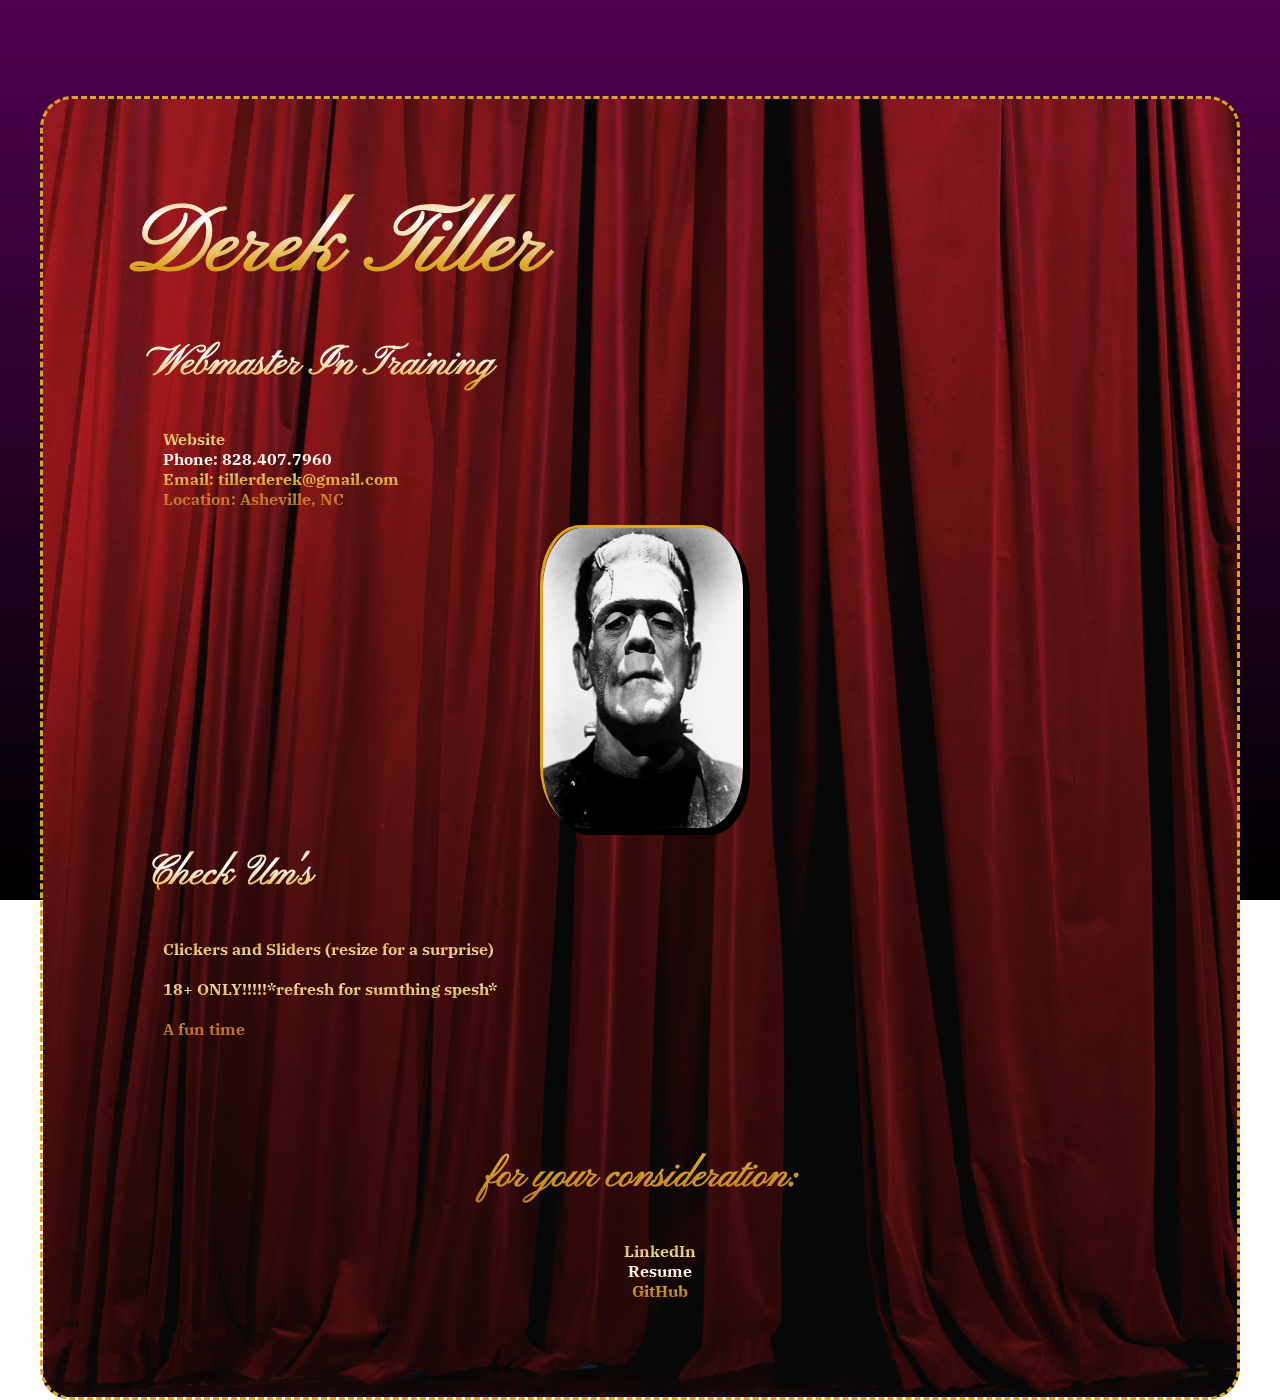
<file: index.html>
<!DOCTYPE html>
<html lang="en">

  <head>
    <meta charset="utf-8">
    <link a href="css/main.css" rel="stylesheet">
    <title>Derek Tiller ~ Webmaster In Training</title>
  </head>

  <body>
    <div id="wrapper">
      <h1>Derek Tiller</h1>
      <h2>Webmaster In Training</h2>
      <ul>
        <li><a href="https://www.derektiller.me">Website</a></li>
        <li>Phone: 828.407.7960</li>
        <li>Email: <a href="mailto:tillerderek@gmail.com">tillerderek@gmail.com</a></li>
        <li>Location: Asheville, NC</li>
      </ul>

      <div class="flip-card">
        <div class="flip-card-inner">
          <div class="flip-card-front">
            <img src="images/frank.jpg" alt="Frankenstein's monster." style="width:200px;height:300px;">
          </div>
          <div class="flip-card-back">
            <p>Software and web development student hellbent on breaking things and plugging them back into other things to see what happens.</p>
          </div>
        </div>
      </div>

      <h2>Check Um's</h2>
      <ul>
        <li><a href="projects/responsiveProject/responsive.html">Clickers and Sliders (resize for a surprise)</a></li><br>
        <li><a href="projects/alienApi/index.html">18+ ONLY!!!!!*refresh for sumthing spesh*</a></li><br>
        <li><a href="projects/homeApi/index.html">A fun time</a></li>
      </ul>
      
      <footer>
        <h2>for your consideration:</h2>
        <ul>
          <li><a href="https://www.linkedin.com/in/derek-tiller-730a691a2">LinkedIn</a></li>
          <li><a href="assets/Derek Tiller Resume.docx">Resume</a></li>
          <li><a href="https://github.com/tillerderek">GitHub</a></li>
        </ul>
      </footer>
    </div>
  </body>

</html>
</file>
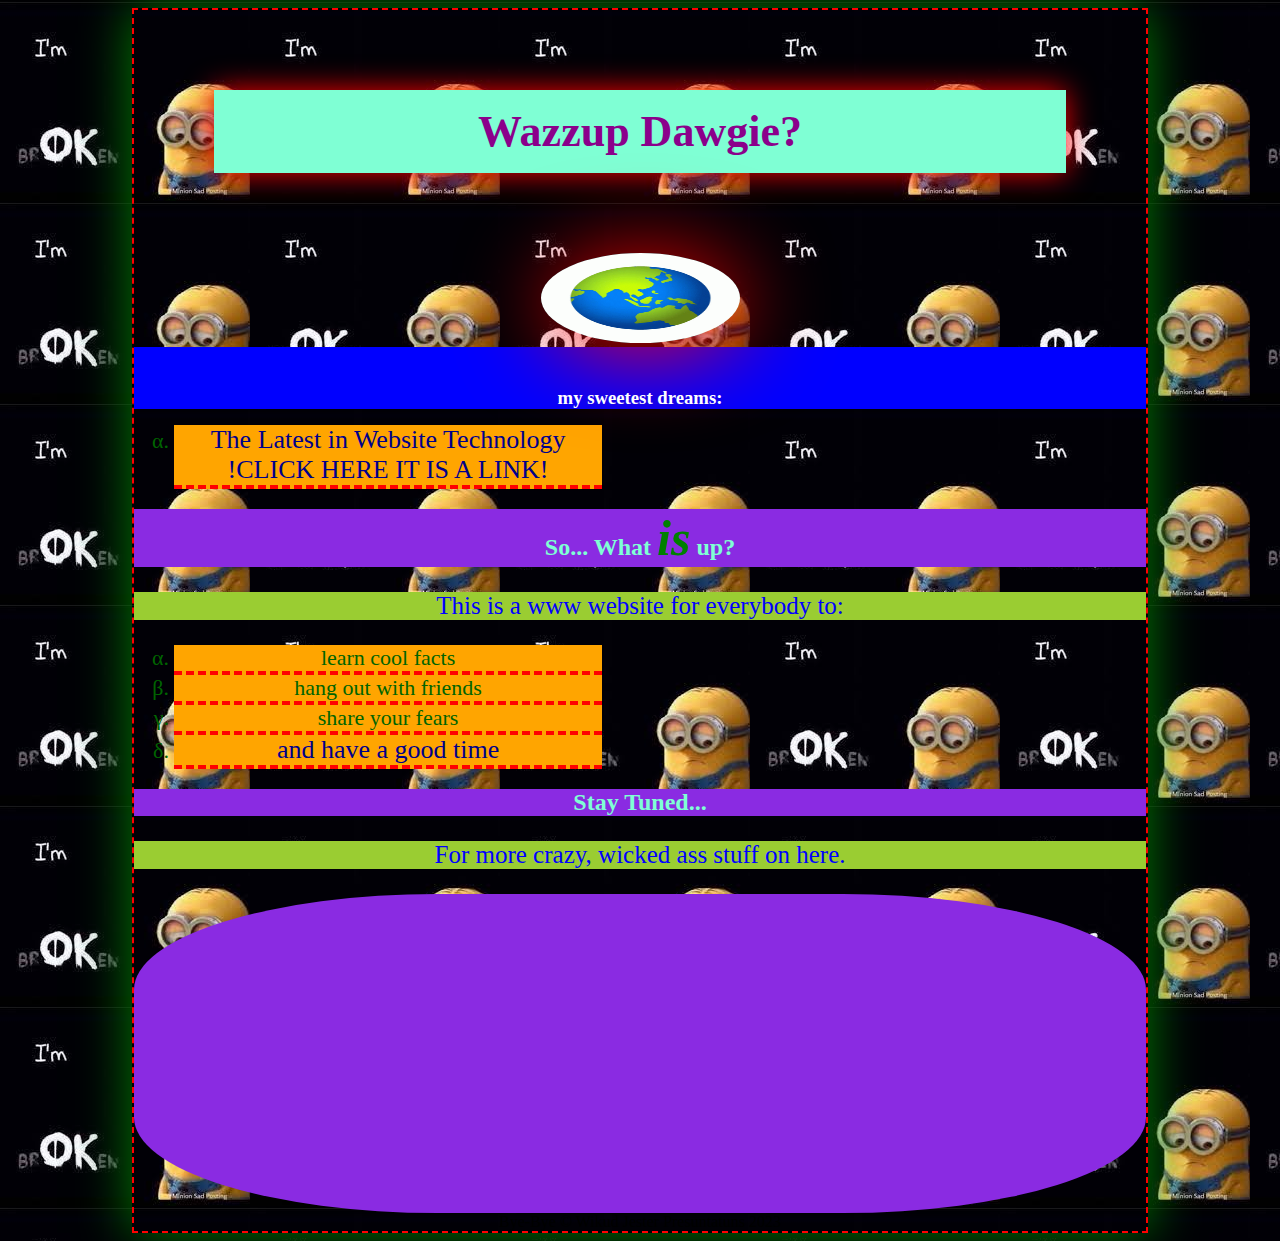
<file: goofProject/index.html>
<!DOCTYPE html>
<html lang="en">
<head>
  <meta charset="utf-8">
  <meta name="viewport" content="width=device-width, initial-scale=1.0">
  <link a href="css/main.css" rel="stylesheet">
  <title>Da Wildest Place On Da Web</title>
</head>
<body>
  <div id="wrapper">
    <h1>Wazzup Dawgie?</h1>
    <img src="images/earth.gif" width="199" height="90">
    <h3>my sweetest dreams:</h3>
    <nav>
      <ul>
        <li><a href="final project/index.html">The Latest in Website Technology !CLICK HERE IT IS A LINK!</a></li>
      </ul>
    </nav>
    <main>
      <h2>So... What <em>is</em> up?</h2>
      <p>This is a www website for everybody to:</p>
      <ul>
        <li>learn cool facts</li>
        <li>hang out with friends</li>
        <li>share your fears</li>
        <li><a href="https://youtu.be/s4WCVBYZNTI?t=1654">and have a good time</a></li>
      </ul>
      <h2>Stay Tuned...</h2>
      <p>For more <span id="crazy">crazy</span>, wicked ass stuff on here.</p>
      <div id="video">
        <iframe width="360" height="315" src="https://www.youtube.com/embed/cmE4IWPaULE?&autoplay=1;start=21" title="YouTube video player" frameborder="0" allow="accelerometer; autoplay; clipboard-write; encrypted-media; gyroscope; picture-in-picture" allowfullscreen></iframe>
      </div>
    </main>
    <footer>Bye-Bye &copy; Wikud Jester Presuntatuns 2023</footer>
  </div>


  
</body>
</html>
</file>
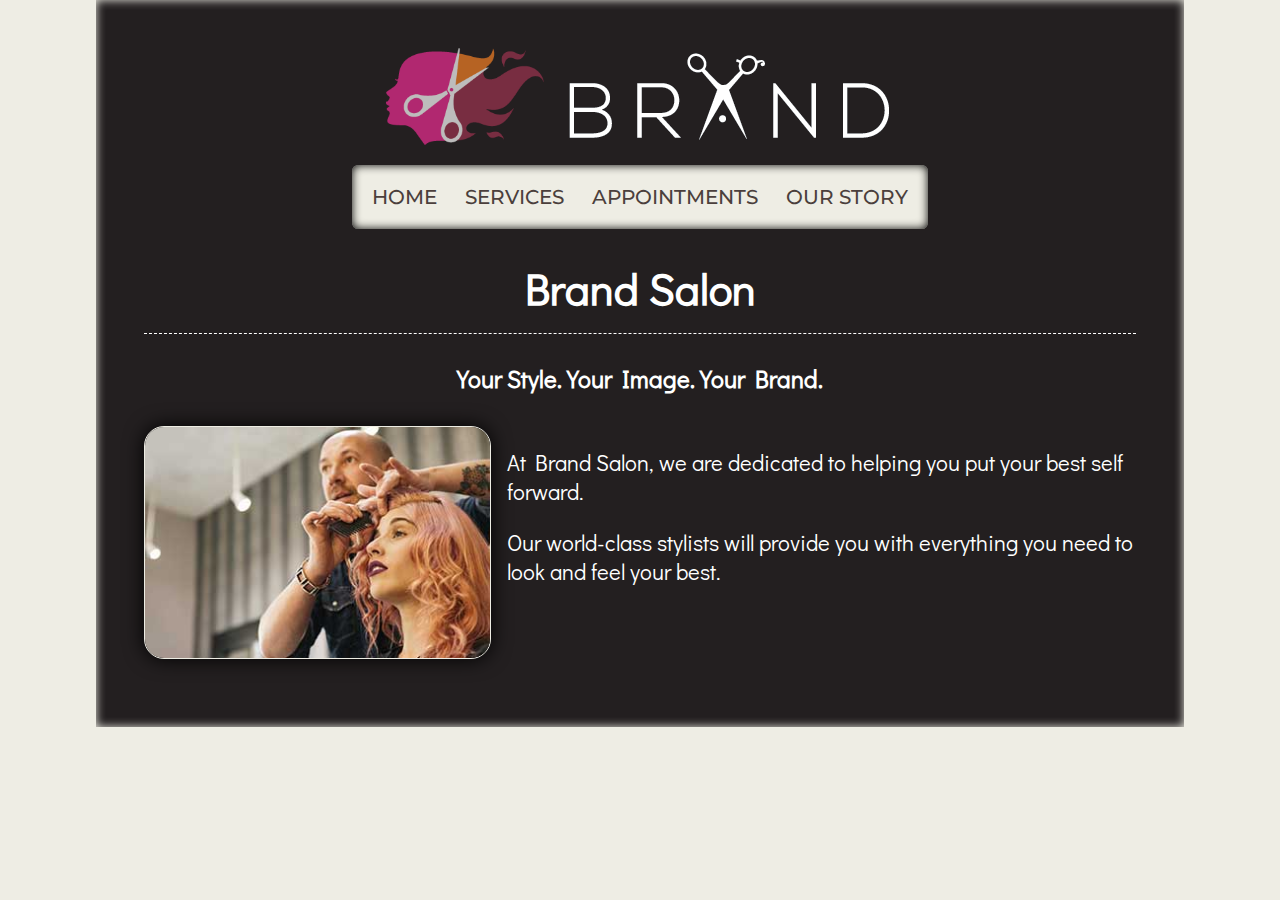
<file: projects/finalProject/index.html>
<!DOCTYPE html>
<html lang="en">

  <head>
    <meta charset="utf-8">
    <title>Brand Salon</title>
    <link href="css/styles.css" rel="stylesheet">
    <link href="favicon.ico" rel="icon">
    <meta name="viewport" content="width=device-width, initial-scale=1.0">
  </head>

  <body>
    <div id="wrapper">
      <a href="#main-content" id="skip-link">Skip to main content</a>
      <header role="banner">
        <div id="branding-wrapper">
          <img src="images/head-1.png" alt="Pink, purple and yellow logo of womans head with scissors overlayed." width="234" height="143">
          <img src="images/logo.gif" alt="Brand Salon Logo, letter A is stylized as a pair of scissors." width="330" height="97">
        </div>
        <div class="nav-wrapper">
          <nav role="navigation">
            <label for="nav-box" id="nav-trigger">Menu</label>
            <input id="nav-box" type="checkbox">
            <ul>
              <li><a href="index.html">Home</a></li>
              <li><a href="services.html">Services</a></li>
              <li><a href="appointments.html">Appointments</a></li>
              <li><a href="our-story.html">Our Story</a></li>
            </ul>
          </nav>
        </div>
      </header>
      <main id="main-content" tabindex="-1" role="main">
        <h1>Brand Salon</h1>
        <h2>Your Style. Your Image. Your Brand.</h2>
        <div id="content">
          <div class="row">
            <div class="col"><img src="images/stylist-male.jpg" alt="Male hair stylist, working on a young woman's coral colored, shoulder-length haircut." width="350" height="234"></div>
            <div class="col">
              <p>At Brand Salon, we are dedicated to helping you put your best self forward.</p>
              <p>Our world-class stylists will provide you with everything you need to look and feel your best.</p>
            </div>
          </div>
        </div>
      </main>
    </div>
  </body>

</html>
</file>
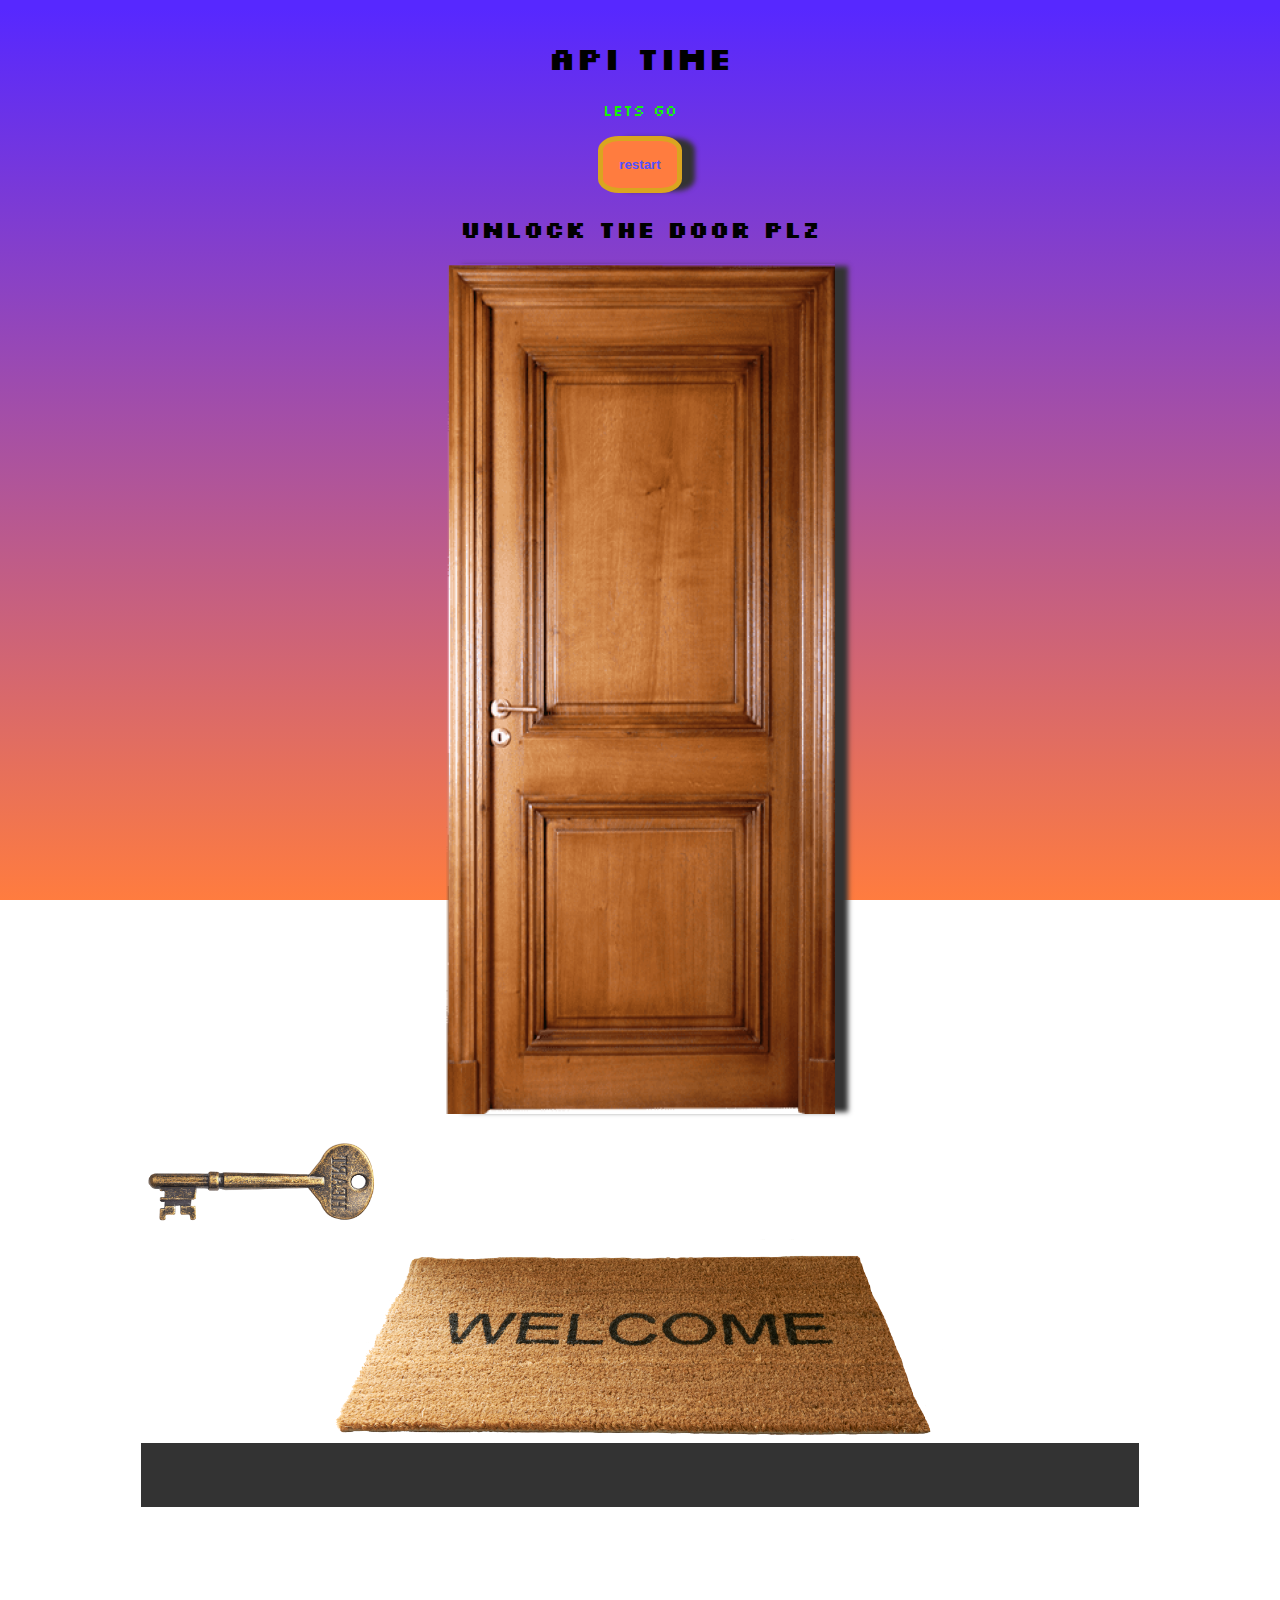
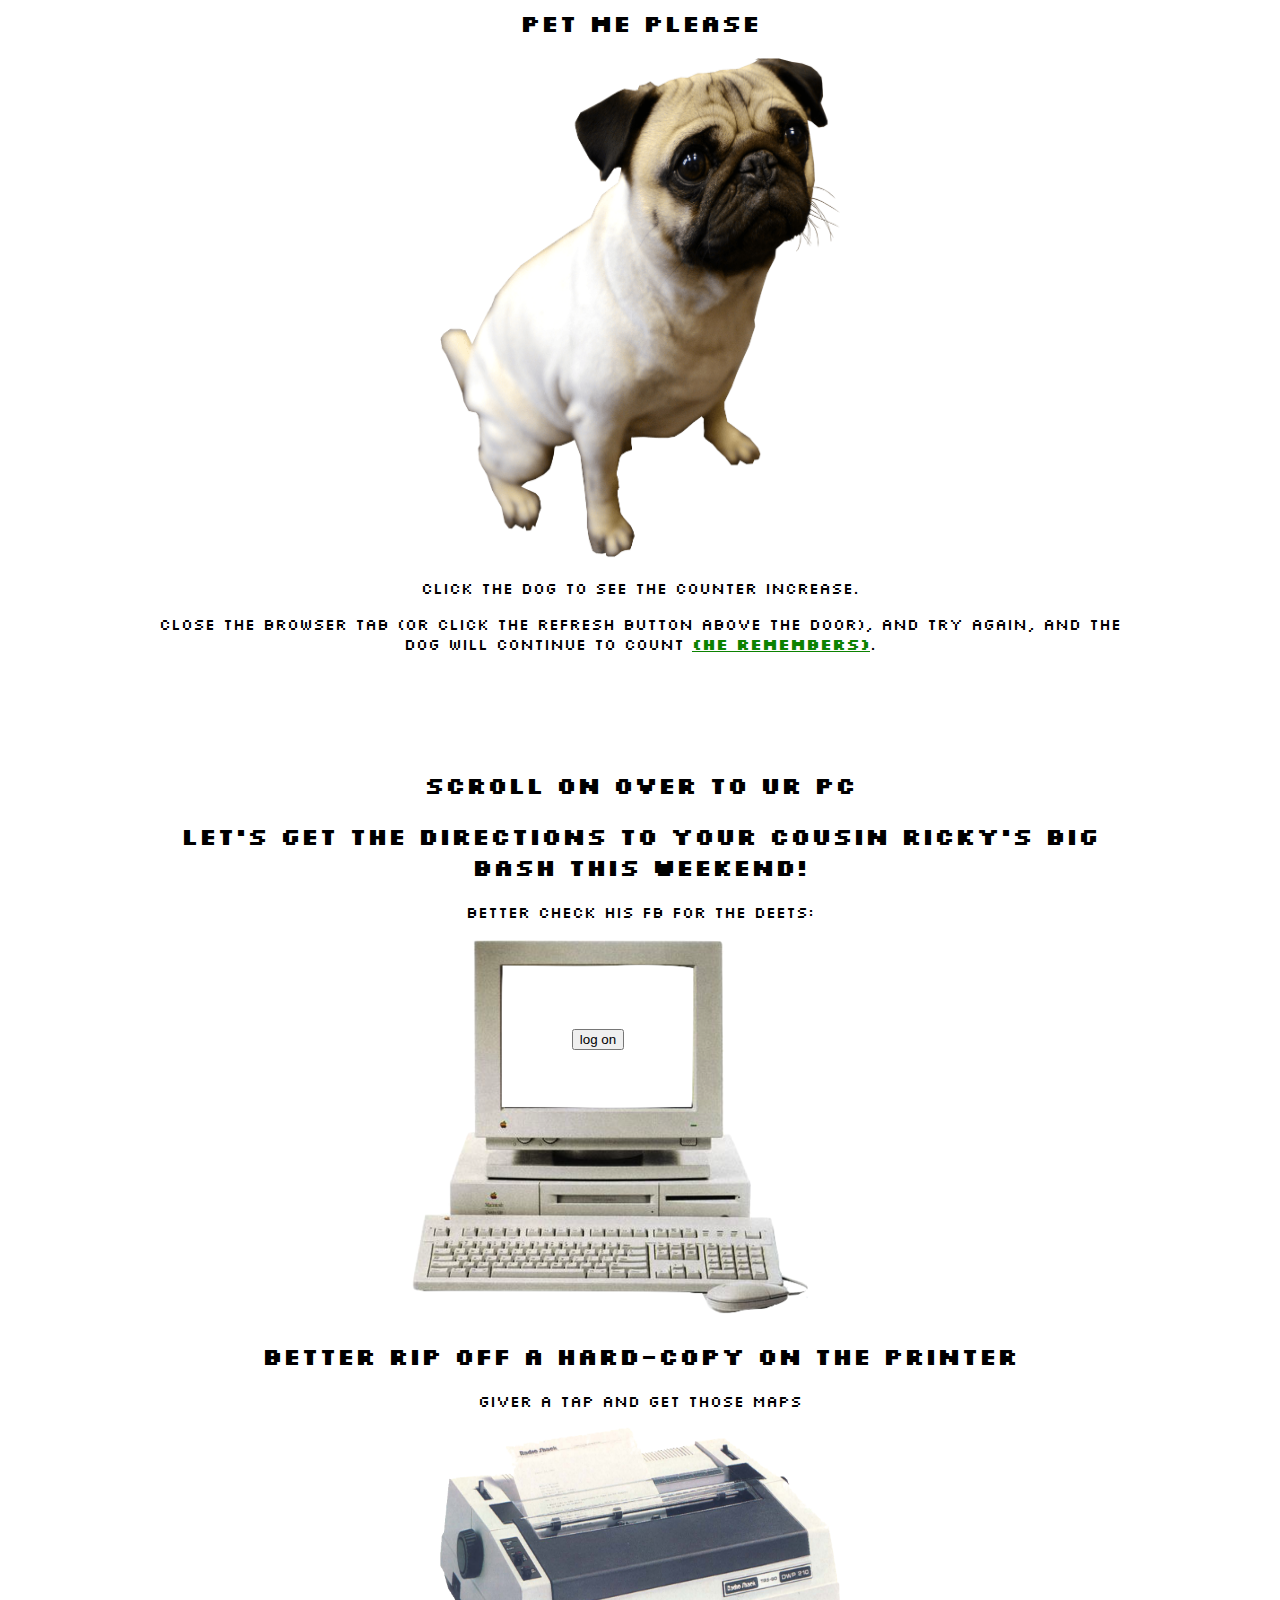
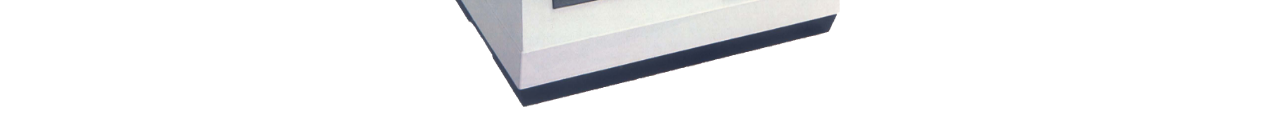
<file: projects/homeApi/index.html>
<!DOCTYPE html>
<html lang="en">

  <head>
    <meta charset="UTF-8">
    <meta http-equiv="X-UA-Compatible" content="IE=edge">
    <meta name="viewport" content="width=device-width, initial-scale=1.0">
    <link rel="stylesheet" href="css/styles.css">
    <title>Welcome Home</title>
    <script src="script.js"></script>
  </head>

  <body>
    <div id="wrapper">
      <main>
        <div id="fb-root"></div>
        <script async defer crossorigin="anonymous" src="https://connect.facebook.net/en_US/sdk.js#xfbml=1&version=v14.0" nonce="b3HC1RbE"></script>
        <header>
          <h1>API Time</h1>
          <p>Lets Go</p>
          <!-- refresh button -->
          <button id="refresher" type="submit" onClick="refreshPage()">restart</button>
        </header>

        <!-- drag and drop -->
        <h2>Unlock the door plz</h2>
        <div id="div1" ondrop="drop(event)" ondragover="allowDrop(event)"></div>
        <br>
        <img id="drag1" src="assets/key.png" draggable="true" ondragstart="drag(event)" width="244" height="100" alt="An old key.">
        <div id="div2"></div>
        <!-- gps geolocation -->
        <div class="container">
          <input id="show" class="btn" type="image" src="assets/doormat.png" border="0" alt="Submit" width="610" height="205">
          <div id="message"></div>
        </div>
        <script src="script.js"></script>
        <!-- counter and local / web storage -->
        <div id="clicker">
          <h2>Pet Me Please</h2>
          <input id="dog" class="dogg" type="image" src="assets/dog.png" border="0" alt="Submit" width="400" height="500" onclick="clickCounter()">
          <div id="result"></div>
          <p>Click the dog to see the counter increase.</p>
          <p>Close the browser tab (or click the refresh button above the door), and try again, and the dog will continue to count <b>(HE REMEMBERS)</b>.</p>
        </div>
        <!-- facebook page plugin -->
        <h2>Scroll on over to ur PC</h2>
        <h2>Let's get the directions to your cousin Ricky's big bash this weekend!</h2>
        <p>Better check his FB for the deets:</p>
        <div id="pcLogOn">
          <img src="assets/pc.png" id="pc" alt="An old pc.">
          <input type="button" name="fb" value="log on" id="pcButton" onclick="showDiv()">
        </div>
        <div id="fb-page" class="fb-page" style="display:none;" data-href="https://www.facebook.com/cuzfestproductions" data-tabs="timeline" data-width="170" data-height="140" data-small-header="false" data-adapt-container-width="true" data-hide-cover="false" data-show-facepile="true">
          <blockquote cite="https://www.facebook.com/facebook" class="fb-xfbml-parse-ignore"><a href="https://www.facebook.com/facebook">Facebook</a></blockquote>
        </div>
        <!-- google maps embed -->
        <div id="printerHeader">
          <h2>Better rip off a hard-copy on the printer</h2>
          <p>Giver a tap and get those maps</p>
        </div>

        <div id="map" style="display:none;"><iframe src="https://www.google.com/maps/embed?pb=!1m18!1m12!1m3!1d3329.1174188176788!2d-123.53706151941739!3d46.24410793609119!2m3!1f0!2f0!3f0!3m2!1i1024!2i768!4f13.1!3m3!1m2!1s0x5493811a0bb4d085%3A0xe1fea5e82ea0547e!2sDr.%20Robert%20Hume%E2%80%99s%20hideout!5e0!3m2!1sen!2sus!4v1661994072649!5m2!1sen!2sus" width="275" height="400" style="border:0;" allowfullscreen="" loading="lazy" referrerpolicy="no-referrer-when-downgrade"></iframe></div>

        <div id="map-printer" class="map-printer">
          <input type="image" src="assets/printer.png" name="printer" id="printer" width="500" height="280" alt="An old printer." onclick="myFunction()">
        </div>
      </main>
    </div>

  </body>

</html>
</file>
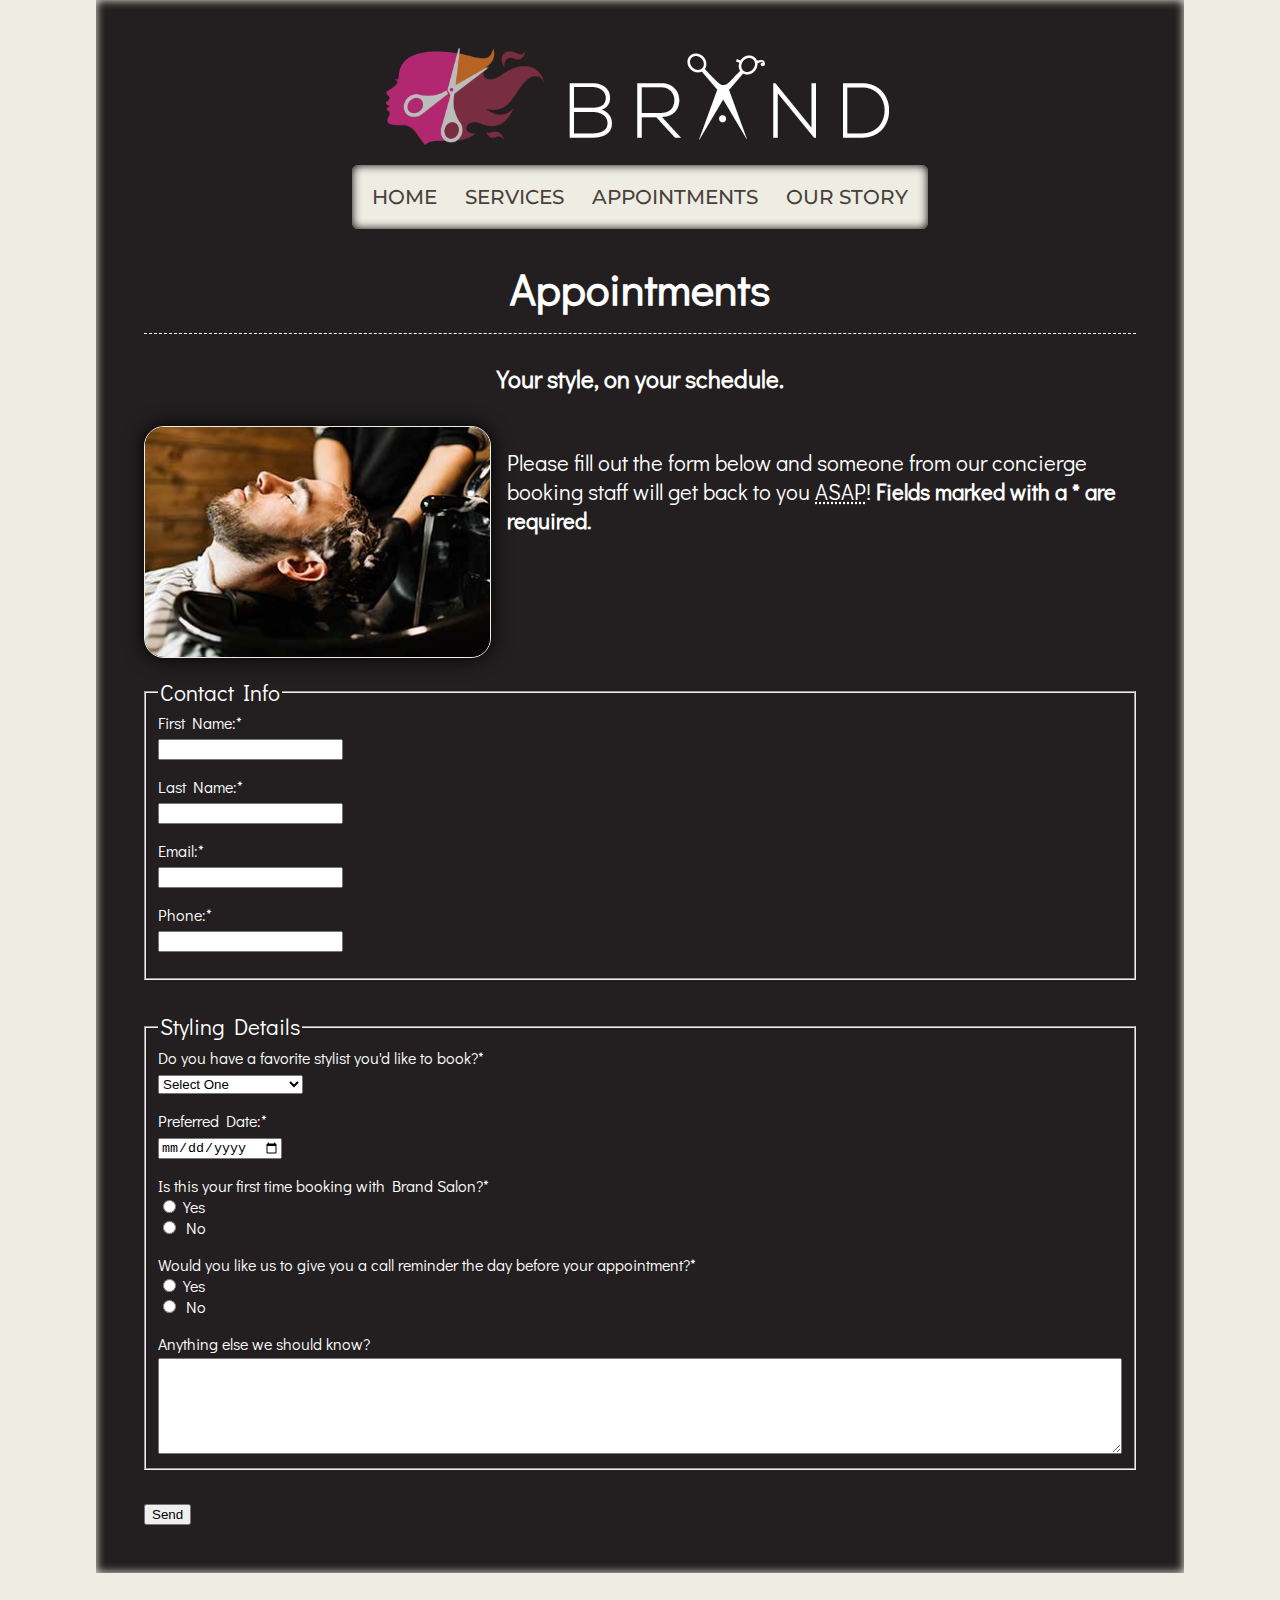
<file: projects/finalProject/appointments.html>
<!DOCTYPE html>
<html lang="en">

  <head>
    <meta charset="utf-8">
    <title>Brand Salon - Appointments</title>
    <link href="css/styles.css" rel="stylesheet">
    <link href="favicon.ico" rel="icon">
    <meta name="viewport" content="width=device-width, initial-scale=1.0">
  </head>

  <body>
    <div id="wrapper">
      <a href="#main-content" id="skip-link">Skip to main content</a>
      <header role="banner">
        <div id="branding-wrapper">
          <img src="images/head-1.png" alt="Pink, purple and yellow logo of womans head with scissors overlayed." width="234" height="143">
          <img src="images/logo.gif" alt="Brand Salon Logo, letter A is stylized as a pair of scissors." width="330" height="97">
        </div>
        <div class="nav-wrapper">
          <nav role="navigation">
            <label for="nav-box" id="nav-trigger">Menu</label>
            <input id="nav-box" type="checkbox">
            <ul>
              <li><a href="index.html">Home</a></li>
              <li><a href="services.html">Services</a></li>
              <li><a href="appointments.html">Appointments</a></li>
              <li><a href="our-story.html">Our Story</a></li>
            </ul>
          </nav>
        </div>
      </header>
      <main id="main-content" tabindex="-1" role="main">
        <div id="content">
          <h1>Appointments</h1>
          <h2>Your style, on your schedule.</h2>
          <div class="row">
            <div class="col">
              <img src="images/shampoo.jpg" alt="Close-up photo of a man with a beard, having his short, brown hair shampooed in a black salon style sink." width="350" height="233">
            </div>
            <div class="col">
              <p>Please fill out the form below and someone from our concierge booking staff will get back to you <abbr title="As soon as possible.">ASAP</abbr>! <b> Fields marked with a * are required.</b></p>
            </div>
          </div>
          <form action="unit-3-form-handler.html" method="get" role="form">
            <fieldset>
              <legend>Contact Info</legend>
              <label for="fname">First Name:*</label>
              <input type="text" id="fname" name="First Name" required>
              <label for="lname">Last Name:*</label>
              <input type="text" id="lname" name="Last Name" required>
              <label for="email">Email:*</label>
              <input type="email" id="email" name="Email" required>
              <label for="phone">Phone:*</label>
              <input type="tel" id="phone" name="Phone" required>
            </fieldset>
            <fieldset>
              <legend>Styling Details</legend>
              <label for="stylist">Do you have a favorite stylist you'd like to book?*</label>
              <select name="Stylist Preference" id="stylist" required>
                <option value="">Select One</option>
                <option value="first-available">First Available Stylist</option>
                <optgroup label="Female Stylists">
                  <option value="jamie-jones">Jamie Jones</option>
                  <option value="meredith-jackson">Meredith Jackson</option>
                </optgroup>
                <optgroup label="Male Stylists">
                  <option value="william-francis">William Francis</option>
                  <option value="mark-deboise">Mark DeBoise</option>
                </optgroup>
              </select>
              <label for="date">Preferred Date:*</label>
              <input type="date" id="date" name="Requested Appointment Date" required>
              <div class="field-group">
                <label>Is this your first time booking with Brand Salon?*</label>
                <div class="input-group">
                  <input type="radio" name="First Time Client" id="yes-first-time" value="Yes">
                  <label for="yes-first-time">Yes</label>
                </div>
                <div class="input-group">
                  <input type="radio" name="First Time Client" id="not-first-time" value="No" required>
                  <label for="not-first-time">No</label>
                </div>
              </div>
              <div class="field-group">
                <label>Would you like us to give you a call reminder the day before your appointment?*</label>
                <div class="input-group">
                  <input type="radio" name="Call Reminder" id="yes" value="Yes">
                  <label for="yes">Yes</label>
                </div>
                <div class="input-group">
                  <input type="radio" name="Call Reminder" id="no" value="No" required>
                  <label for="no">No</label>
                </div>
              </div>
              <label for="comments">Anything else we should know?</label>
              <textarea cols="20" rows="6" id="comments" name="Comments"></textarea>
            </fieldset>
            <input type="submit" value="Send">
          </form>
        </div>
      </main>
    </div>
  </body>

</html>
</file>
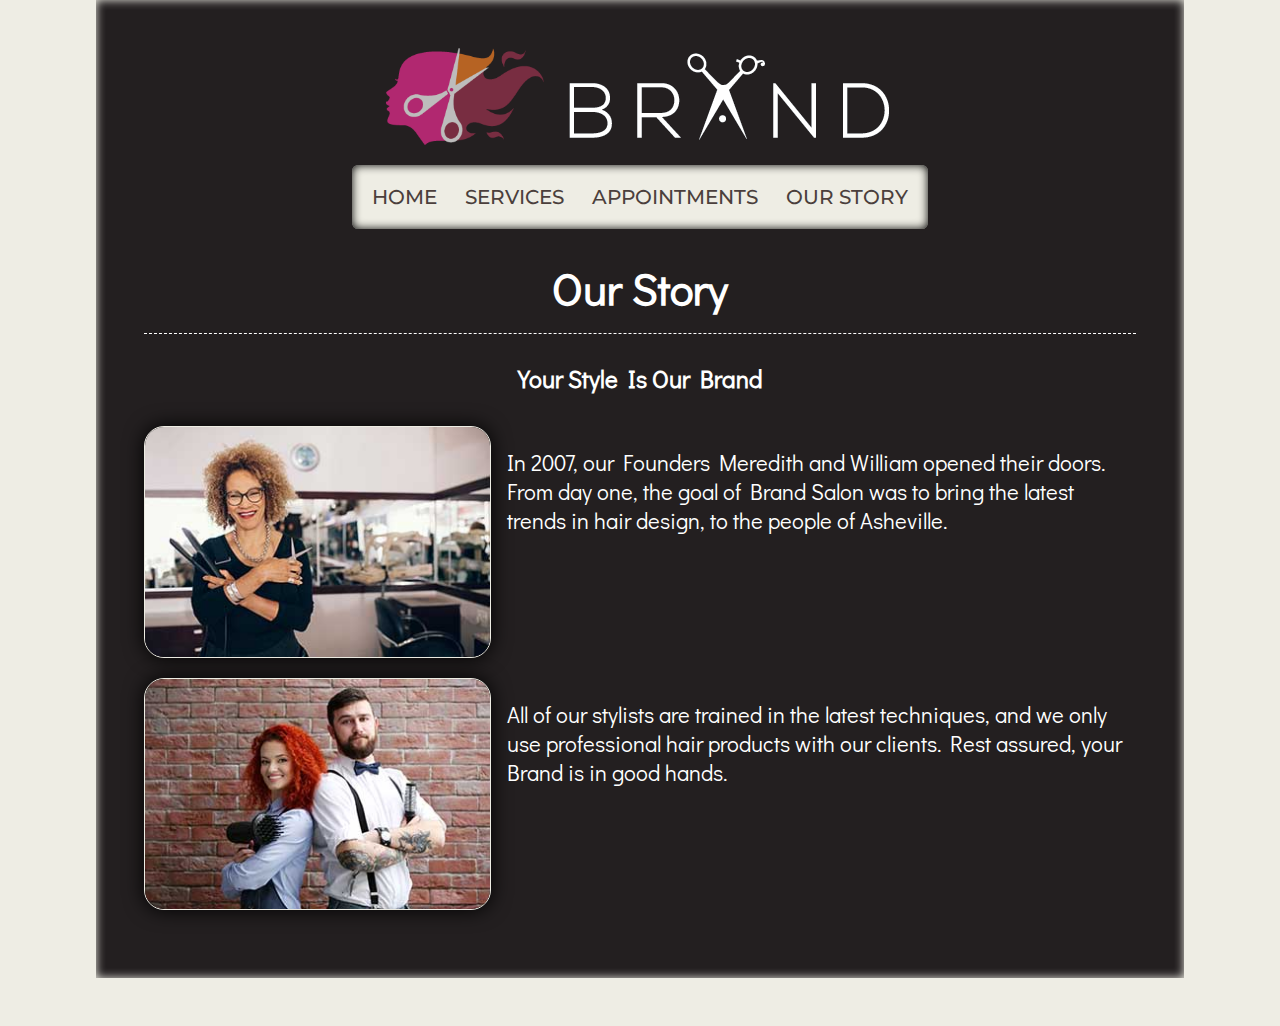
<file: projects/finalProject/our-story.html>
<!DOCTYPE html>
<html lang="en">

  <head>
    <meta charset="utf-8">
    <title>Brand Salon - Our Story</title>
    <link href="css/styles.css" rel="stylesheet">
    <link href="favicon.ico" rel="icon">
    <meta name="viewport" content="width=device-width, initial-scale=1.0">
  </head>

  <body>
    <div id="wrapper">
      <a href="#main-content" id="skip-link">Skip to main content</a>
      <header role="banner">
        <div id="branding-wrapper">
          <img src="images/head-1.png" alt="Pink, purple and yellow logo of womans head with scissors overlaid." width="234" height="143">
          <img src="images/logo.gif" alt="Brand Salon Logo, letter A is stylized as a pair of scissors." width="330" height="97">
        </div>
        <div class="nav-wrapper">
          <nav role="navigation">
            <label for="nav-box" id="nav-trigger">Menu</label>
            <input id="nav-box" type="checkbox">
            <ul>
              <li><a href="index.html">Home</a></li>
              <li><a href="services.html">Services</a></li>
              <li><a href="appointments.html">Appointments</a></li>
              <li><a href="our-story.html">Our Story</a></li>
            </ul>
          </nav>
        </div>
      </header>  
        <main id="main-content" tabindex="-1" role="main">
          <h1>Our Story</h1>
          <h2>Your Style Is Our Brand</h2>
          <div id="content">
            <div class="row">
              <div class="col">
                <img src="images/stylist-female.jpg" alt="Photo of a female hairstylist with curly, light-brown hair; holding scissors and a hair straightener, with a large mirror and salon supplies in the background." width="350" height="233">
              </div>
              <div class="col">
                <p>In 2007, our Founders Meredith and William opened their doors. From day one, the goal of Brand Salon was to bring the latest trends in hair design, to the people of Asheville.</p>
              </div>
            </div>
            <div class="row">
              <div class="col">
                <img src="images/stylist-team.jpg" alt="Photo of red-haired female hair-stylist in a blue shirt, holding a blow-dryer leaning back to back with a brown-haired male hairstylist in a white shirt with suspenders and a bowtie, holding a brush,; with a brick wall in the background." width="350" height="233">
              </div>
              <div class="col">
                <p>All of our stylists are trained in the latest techniques, and we only use professional hair products with our clients. Rest assured, your Brand is in good hands.</p>
              </div>
            </div>
          </div>
        </main>
    </div>
  </body>

</html>
</file>
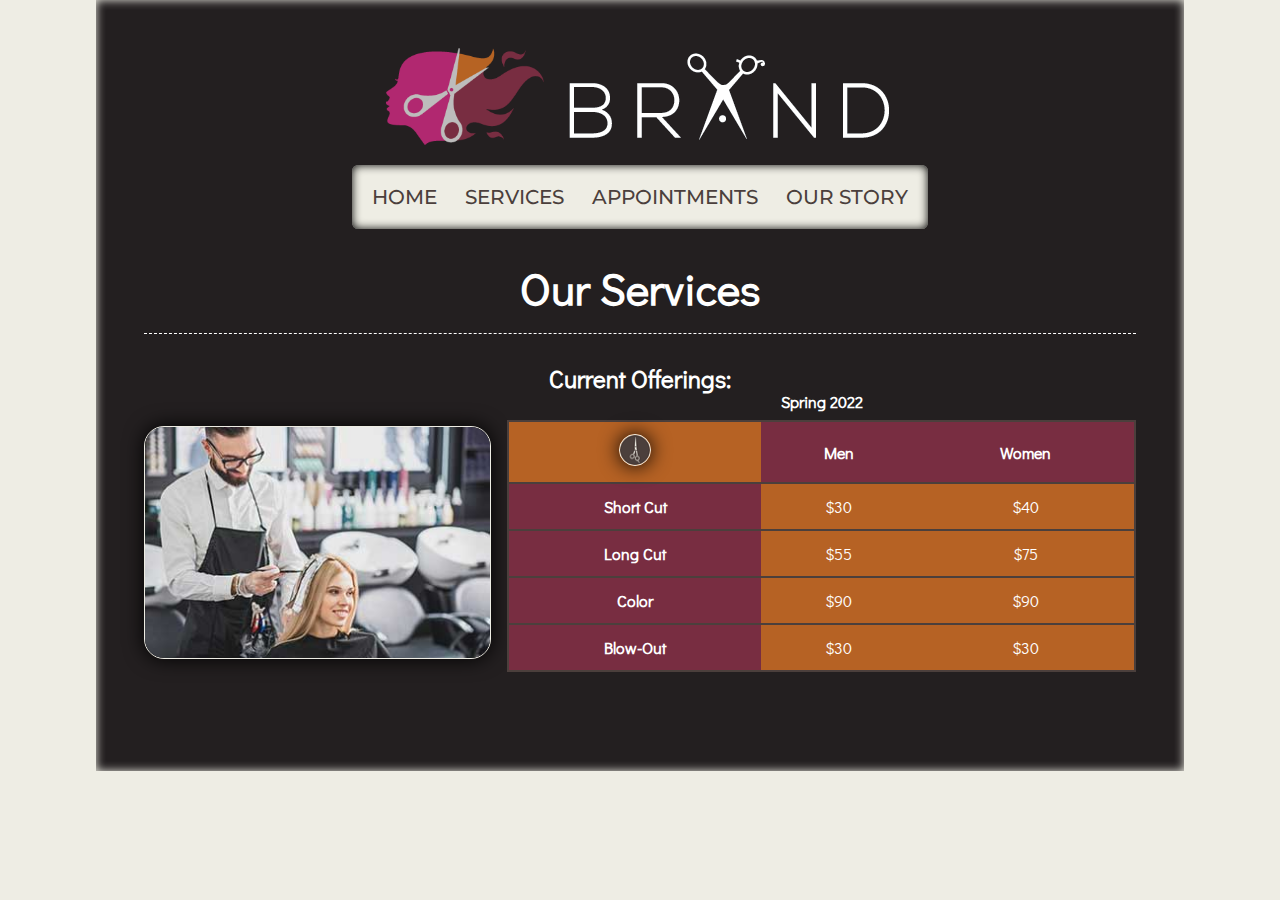
<file: projects/finalProject/services.html>
<!DOCTYPE html>
<html lang="en">

  <head>
    <meta charset="utf-8">
    <title>Brand Salon - Services</title>
    <link href="css/styles.css" rel="stylesheet">
    <link href="favicon.ico" rel="icon">
    <meta name="viewport" content="width=device-width, initial-scale=1.0">
  </head>

  <body>
    <div id="wrapper">
      <a href="#main-content" id="skip-link">Skip to main content</a>
      <header role="banner">
        <div id="branding-wrapper">
          <img src="images/head-1.png" alt="Pink, purple and yellow logo of womans head with scissors overlayed." width="234" height="143">
          <img src="images/logo.gif" alt="Brand Salon Logo, letter A is stylized as a pair of scissors." width="330" height="97">
        </div>
        <div class="nav-wrapper">
          <nav role="navigation">
            <label for="nav-box" id="nav-trigger">Menu</label>
            <input id="nav-box" type="checkbox">
            <ul>
              <li><a href="index.html">Home</a></li>
              <li><a href="services.html">Services</a></li>
              <li><a href="appointments.html">Appointments</a></li>
              <li><a href="our-story.html">Our Story</a></li>
            </ul>
          </nav>
        </div>
      </header>
      <main id="main-content" tabindex="-1" role="main">
        <div id="content">
          <h1>Our Services</h1>
          <h2>Current Offerings:</h2>
          <div class="row">
            <div class="col">
              <img src="images/color.jpg" alt="Photo of a man with glasses coloring the hair of a seated blonde woman, with sinks and products in the background." width="350" height="234">
            </div>
            <div class="col">
              <table>
                <caption>Spring 2022</caption>

                <tr>
                  <td><img src="images/icons/icon-scissors-32.gif" alt="Icon image of scissors." width="32" height="32"></td>
                  <th scope="col">Men</th>
                  <th scope="col">Women</th>
                </tr>
                <tr>
                  <th scope="row">Short Cut</th>
                  <td>$30</td>
                  <td>$40</td>
                </tr>
                <tr>
                  <th scope="row">Long Cut</th>
                  <td>$55</td>
                  <td>$75</td>
                </tr>
                <tr>
                  <th scope="row">Color</th>
                  <td>$90</td>
                  <td>$90</td>
                </tr>
                <tr>
                  <th scope="row">Blow-Out</th>
                  <td>$30</td>
                  <td>$30</td>
                </tr>
              </table>
            </div>
          </div>
        </div>
      </main>
    </div>
  </body>

</html>
</file>
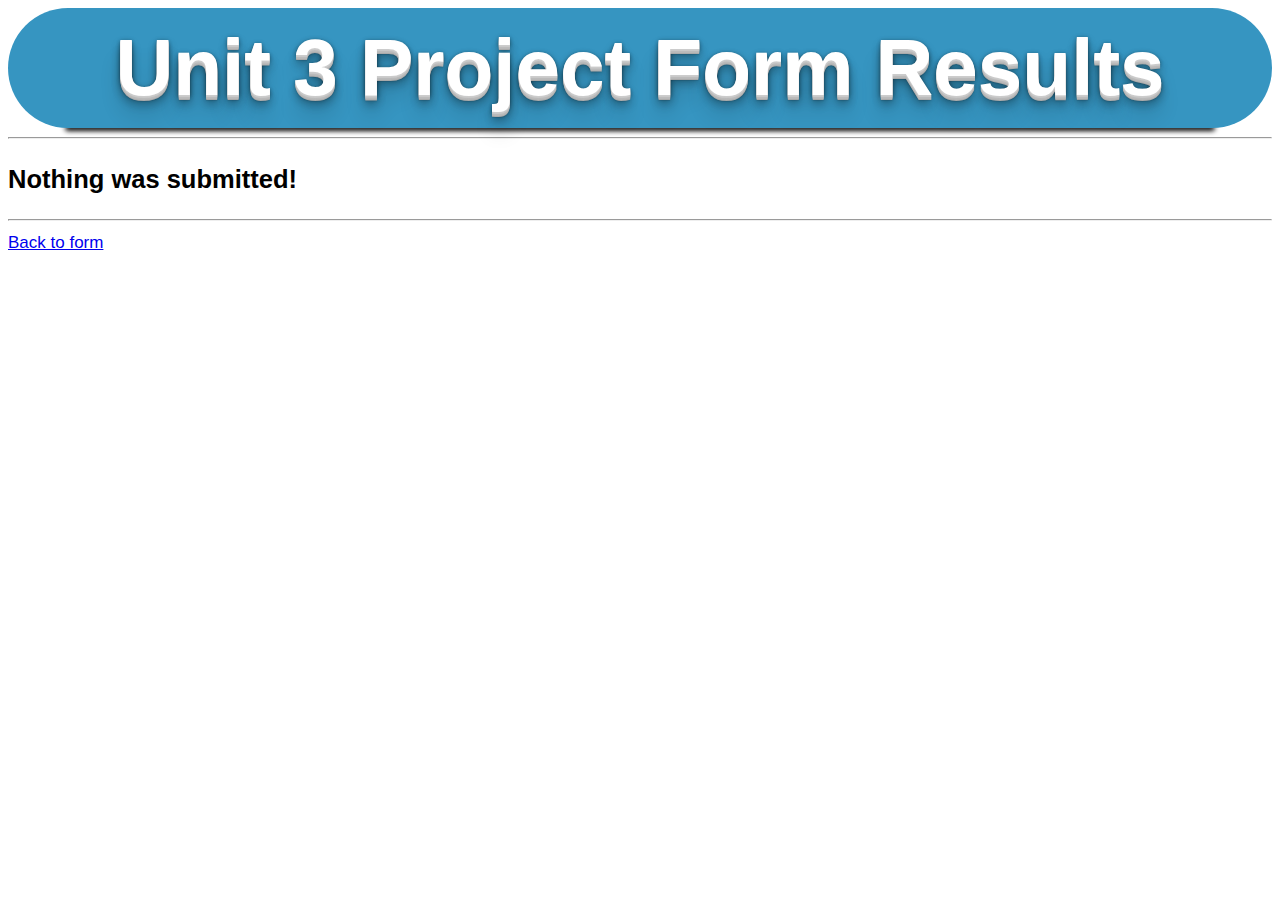
<file: projects/finalProject/unit-3-form-handler.html>
<!DOCTYPE html>
<html lang="en">
  <!--
******************************************************
******************************************************
Spit-Back Form Handler by Alec Fehl
Instructions:
1] Set your form's method to "get"
2] Ensure all form fields have a "name" attribute

copyright and permissions - feel free to use and modify
this script.
******************************************************
******************************************************
-->

  <head>
    <meta charset="utf-8">
    <title>Unit 3 Form Results</title>
    <script type="text/javascript">
      window.onload = doForm;

      function doForm() {
        var qstr = window.location.search;
        if (qstr.substring(0, 1) == '?') {
          qstr = qstr.substring(1).replace(/\+/g, ' ');
          var dl = document.createElement('dl');
          var qsplit = qstr.split('&');
          var formHere = document.getElementById('formHere');
          formHere.parentNode.insertBefore(dl, formHere);
          var tempMsg = document.getElementById('tempMsg');
          tempMsg.parentNode.removeChild(tempMsg);
          for (var i = 0; i < qsplit.length; i++) {
            qsplit[i] = unescape(qsplit[i]);
          } // end for

          for (var i = 0; i < qsplit.length; i++) {
            var msg = qsplit[i].split('=');
            if (msg[0] == 'button') continue;
            if (msg[1] != '') {
              msg[1] = msg[1].replace(/</g, '&lt');
              msg[1] = msg[1].replace(/>/g, '&gt');
              var dt = document.createElement('dt');
              var strong = document.createElement('strong');
              dt.appendChild(strong);
              var tempText = msg[0] + ':';
              var dtText = document.createTextNode(tempText);
              strong.appendChild(dtText);
              dl.appendChild(dt);
              var dd = document.createElement('dd');
              dd.style.marginBottom = '20px';
              var ddText = document.createTextNode(msg[1]);
              var br = document.createElement('br');
              dd.appendChild(ddText);
              dd.appendChild(br);
              dd.appendChild(br);
              dl.appendChild(dd);
            } //end if
          } //end for
        } // end if
      } //end fcn

    </script>
    <style>
      body {
        font: 17px/1.5 Verdana, Arial, sans-serif;
      }

      h1 {
        background-color: #3695c1;
        border-radius: 5rem;
        box-shadow: 0 60px 5px -57px #000;
        color: #fff;
        font-size: 5rem;
        margin: 0;
        text-align: center;
        text-shadow: 0 1px 0 #ccc,
          0 2px 0 #c9c9c9,
          0 3px 0 #bbb,
          0 4px 0 #b9b9b9,
          0 5px 0 #aaa,
          0 6px 1px rgba(0, 0, 0, .1),
          0 0 5px rgba(0, 0, 0, .1),
          0 1px 3px rgba(0, 0, 0, .3),
          0 3px 5px rgba(0, 0, 0, .2),
          0 5px 10px rgba(0, 0, 0, .25),
          0 10px 10px rgba(0, 0, 0, .2),
          0 20px 20px rgba(0, 0, 0, .15);
      }

    </style>
  </head>

  <body>
    <h1>Unit 3 Project Form Results</h1>
    <hr><!-- semantically incorrect usage of <hr>. That's okay as this page is for testing purposes only. -->
    <h2 id="tempMsg">Nothing was submitted!</h2>
    <hr id="formHere"><!-- semantically incorrect usage of <hr>. That's okay as this page is for testing purposes only. -->
    <a href="javascript:history.go(-1);">Back to form</a>
  </body>

</html>
</file>
<file: css/main.css>
@import url('https://fonts.googleapis.com/css2?family=IBM+Plex+Serif&family=Pinyon+Script&display=swap');

/* universal */

* {
  box-sizing: border-box;
}

html {
  height: 100%;
}

/* main */

body {
  background: linear-gradient(rgb(79, 0, 79), #000);
  background-repeat: no-repeat;
  background-attachment: fixed;
}

#wrapper {
  background-image: url(../images/backgroundCurtain.jpg);
  background-size: cover;
  background-repeat: no-repeat;
  border: 3px dashed goldenrod;
  border-radius: 2rem;
  height: auto;
  margin: 6rem auto;
  padding: 5rem;
  width: 95%;
}

h1,
h2 {
  font-family: 'Pinyon Script', cursive;
  background: -webkit-linear-gradient(top, goldenrod,white 40px,goldenrod,rgb(184, 100, 44));
  -webkit-background-clip: text;
  -webkit-text-fill-color: transparent;
  background-clip: text;
}

h1 {
  font-size: 6rem;
  padding: 0.5rem;
  margin: 0;
}

h2 {
  font-size: 2.5rem;
  margin: 0;
  padding: 1.5rem;
}

ul {
  background: -webkit-linear-gradient(goldenrod,white 30px,goldenrod,rgb(184, 100, 44));
  -webkit-background-clip: text;
  -webkit-text-fill-color: transparent;
  background-clip: text;
  font-family: 'IBM Plex Serif', serif;
  list-style: none;
}

li {
  font-weight: bold;
}

a {
  text-decoration: none;
}
a:hover {
  color: green;
}

p {
  font-family: 'IBM Plex Serif', serif;
  color: green;
  padding: 1.5rem;
  font-weight: bold;
}

img {
  border-radius: 20%;
}

.flip-card {
  margin: auto;
  background-color: transparent;
  width: 200px;
  height: 300px;
  border: 3px solid goldenrod;
  box-shadow: 10px 10px;
  border-radius: 20%;
  perspective: 1000px; 
}

.flip-card-inner {
  position: relative;
  width: 100%;
  height: 100%;
  text-align: center;
  transition: transform 0.8s;
  transform-style: preserve-3d;
}

.flip-card:hover .flip-card-inner {
  transform: rotateY(180deg);
}

.flip-card-front,
.flip-card-back {
  position: absolute;
  width: 100%;
  height: 100%;
  -webkit-backface-visibility: hidden; 
  backface-visibility: hidden;
}

.flip-card-front {
  background-color: #bbb;
  color: black;
  border-radius: 20%;
}

.flip-card-back {
  background-color: rgb(41, 0, 41);
  color: white;
  border-radius: 20%;
  transform: rotateY(180deg);
}

footer {
  display: inline;
}

footer h2 {
  padding-top: 6rem;
  text-align: center;
}

footer a {
  display: flex;
  justify-content: center;
}
</file>
<file: goofProject/css/main.css>
* {
  text-align: center;
}

body {
  background-image: url(../images/minion.jpg);
  background-size: auto;
}

#wrapper {
  width: 80%;
  margin: 0 auto;
  padding: 0;
  border: red dashed 2px;
  box-shadow: 0 0 50px green;
}

h1 {
  background-color: aquamarine;
  color: darkmagenta;
  text-align: center;
  padding: 1rem;
  font-size: 44px;
  margin: 5rem;
  box-shadow: 0 0 30px red;
}

img {
  border-radius: 50%;
  box-shadow: 5px 5px 90px red;
}

h3 {
  background-color: blue;
  color: white;
  margin: 0;
  padding-top: 40px;
  text-align: center;
}

em {
  color: green;
  font-size: 50px;
}

li a {
  text-decoration: none;
  color: darkblue;
  font-size: 26px;
  margin: 0;
}

li a:hover {
  background-color: hotpink;
  color: white;
}
p {
  background-color: yellowgreen;
  color: blue;
  font-size: 25px;
}

h2 {
  text-align: center;
  background-color: blueviolet;
  color: aquamarine;
}

ul li {
  text-align: center;
  background-color: orange;
  color: darkgreen;
  list-style: lower-greek;
  border-bottom: red dashed 4px;
  width: 44%;
  font-size: 22px;
}


#video {
  background-color: blueviolet;
  text-align: center;
  border-radius: 30%;
}
</file>
<file: projects/finalProject/css/styles.css>
@import url('https://fonts.googleapis.com/css2?family=Didact+Gothic&family=Montserrat:wght@400;500;700&display=swap');

* {
  box-sizing: border-box;
}

html {
  font-family: 'Didact Gothic', sans-serif;
}

body {
  background-color: #eeede4;
  margin: 0;
}

img {
  border: #eeede4 1px solid;
  border-radius: 1.25rem;
  box-shadow: 0 0 20px #000;
  height: auto;
  margin: 1rem 0;
  max-width: 100%;
}

#wrapper {
  background-color: #231f20;
  box-shadow: inset 0 0 10px #eeede4;
  color: #fff;
  margin: 0 auto 3rem;
  max-width: 1920px;
  min-width: 320px;
  padding: 3rem;
  position: relative;
  width: 85%;
}

p {
  font-size: 18px;
}
/********** Header **********/

#branding-wrapper {
  margin: 0 0 1rem 0;
  text-align: center;
}

#branding-wrapper img {
  border: none;
  margin: 0 0.5rem;
  box-shadow: none;
  width: auto;
  height: auto;
  max-width: 100%;
  max-height: 97px;
}

#branding-wrapper img:first-child {
  opacity: 0.7;
}

/********** Navigation **********/

#skip-link {
  background-color: #000;
  border: #fff double 6px;
  color: #fff;
  padding: 0.5rem;
  position: absolute;
  text-decoration: none;
  top: -9999px;
}

#skip-link:focus {
  left: 1rem;
  top: 1rem;
}

.nav-wrapper {
  display: flex;
  justify-content: center;
}

nav {
  background-color: #eeede4;
  border-radius: 0.4rem;
  box-shadow: inset 0 0 10px #000;
  padding: 0.5rem;
  text-align: center;
}

#nav-trigger,
#nav-box {
  display: none;
}

nav ul {
  margin: 0;
  padding: 0;
}

nav li {
  display: inline-block;
}

nav a {
  border-radius: 0.3rem;
  color: #4b3f3c;
  display: block;
  font-family: 'Montserrat', sans-serif;
  font-size: 1.25rem;
  font-weight: 500;
  padding: 0.75rem;
  text-decoration: none;
  text-transform: uppercase;
}

nav a:hover {
  background-color: #4b3f3c;
  color: #eeede4;
}

nav li:last-child a {
  border-right: none;
  margin-right: 0;
}

/********** Main Content **********/

h1 {
  border-bottom: #fff 1px dashed;
  padding-bottom: 1rem;
}

h1,
h2 {
  text-align: center;
}

h2 {
  margin-bottom: 2rem;
}

#content .row {
  display: flex;
  margin: 0 0 1rem 0;
}

#content .col:first-child {
  flex-grow: 0;
  flex-shrink: 0;
  flex-basis: 35%;
}

#content .col:last-child {
  flex-grow: 1;
  padding-left: 1rem;
}

#content .col img {
  margin: 0;
}

/********** Tables **********/

table {
  border: 2px solid #4b3f3c;
  border-collapse: collapse;
  width: 100%;
  position: relative;
  bottom: 35px;
}

table img {
  margin: 0;
}

table caption {
  margin: 0 0 0.5rem 0;
  font-weight: bold;
  font-size: 1rem;
}

table tr td,
table tr th {
  padding: 0.75rem;
  border-bottom: 2px solid #4b3f3c;
  text-align: center;
}

th {
  background-color: #782d41;
}

td {
  background-color: #b66224;
}

/********** Forms **********/

fieldset {
  margin: 0 0 2rem 0;
}

fieldset legend {
  font-size: 1.4rem;
}

fieldset > label,
fieldset .input-group {
  display: block;
}

fieldset > input,
fieldset > select,
fieldset .field-group {
  margin: 0 0 1rem 0;
}

fieldset > label {
  margin: 0 0 0.25rem 0;
}

input:focus,
textarea:focus {
  background-color: aquamarine;
}

textarea {
  width: 100%;
}

/*********** Fluid text ***********/

@media screen and (max-width: 1920px) {
  h1 {
    font-size: calc(38px + (48 - 38) * (100vw - 303px) / (1920 - 320));
  }

  h2 {
    font-size: calc(18px + (28 - 18) * (100vw - 303px) / (1920 - 320));
  }

  p {
    font-size: calc(16px + (26 - 16) * (100vw - 303px) / (1920 - 320));
  }
}

/******** 1225 ***********/

@media screen and (max-width: 1225px) {
  #content {
    display: block;
    text-align: center;
  }

  nav li {
    margin: 0;
  }

  #content .row {
    display: block;
  }

  table {
    margin: 2rem 0 0 0;
  }
}

/************** 821 **************/

@media screen and (max-width: 821px) {
  nav {
    margin: 0 auto 2rem;
  }

  nav li {
    display: block;
  }

  #wrapper {
    margin: 0 auto 3rem;
  }
}

/************** 440 ***********/

@media screen and (max-width: 440px) {
  #nav-trigger {
    border-bottom: #231f20 dashed 2px;
    color: #231f20;
    cursor: pointer;
    display: block;
    font-family: 'Montserrat', sans-serif;
    font-size: 1.25rem;
    font-weight: 500;
    margin: 0 6rem 0 6rem;
    padding: 0.5rem;
    text-align: center;
    text-transform: uppercase;
  }

  nav ul {
    display: none;
    padding: 0;
  }

  #nav-box:checked + ul {
    display: block;
  }
}

/*********** Minimum font size **********/

@media screen and (max-width: 320px) {
  h1 {
    font-size: 38px;
  }

  h2 {
    font-size: 18px;
  }

  p {
    font-size: 16px;
  }
}
</file>
<file: projects/homeApi/css/styles.css>
@import url('https://fonts.googleapis.com/css2?family=Silkscreen&display=swap');

* {
  box-sizing: border-box;
}

html {
  font-family: 'Silkscreen', cursive;
}

body {
  margin: 0;
  padding: 1rem;
  /* Permalink - use to edit and share this gradient: https://colorzilla.com/gradient-editor/#5728ff+1,ff7c3f+100 */
  background: #5728ff; /* Old browsers */
  background: -moz-linear-gradient(
    top,
    #5728ff 1%,
    #ff7c3f 100%
  ); /* FF3.6-15 */
  background: -webkit-linear-gradient(
    top,
    #5728ff 1%,
    #ff7c3f 100%
  ); /* Chrome10-25,Safari5.1-6 */
  background: linear-gradient(
    to bottom,
    #5728ff 1%,
    #ff7c3f 100%
  ); /* W3C, IE10+, FF16+, Chrome26+, Opera12+, Safari7+ */
  filter: progid:DXImageTransform.Microsoft.gradient( startColorstr='#5728ff', endColorstr='#ff7c3f',GradientType=0 ); /* IE6-9 */
  background-attachment: fixed;
  background-repeat: no-repeat;
}

#wrapper {
  width: 80%;
  margin: auto;
}

header {
  text-align: center;
}

header p {
  color: #14f300;
}

h2 {
  text-align: center;
}

/* refresh button */

#refresher {
  color: #5050ff;
  font-weight: bold;
  box-shadow: 15px 0 5px -2px #333;
  border: 5px solid goldenrod;
  background-color: #ff7c3f;
  padding: 1rem;
  border-radius: 25%;
}

/* drag and drop  */

#div1 {
  background-image: url('../assets/door.png');
  background-repeat: no-repeat;
  width: 390px;
  height: 850px;
  padding: 10px;
  margin: auto;
  box-shadow: 15px 0 5px -2px #333;
}

#div2 {
  color: #14f300;
  font-size: 2rem;
  text-align: center;
}

/* geolocation */

#show,
#message {
  display: block;
  margin: auto;
}

#show {
  background-image: url(../assets/doormat.png);
  background-size: contain;
  background-repeat: no-repeat;
  margin-top: 0;
}

#message {
  color: #14f300;
  font-size: 2rem;
  background-color: #333;
  padding: 2rem;
}

/* click counter / web storage */

#clicker {
  padding: 5rem 0;
  text-align: center;
}

#result {
  color: #33198f;
  font-size: 1.5rem;
}

b {
  color: #0c8301;
  text-decoration: underline;
}

p {
  text-align: center;
}

/* facebook api page plugin */

#pcLogOn {
  text-align: center;
}

#pcButton {
  position: relative;
  right: 245px;
  bottom: 270px;
}

#fb-page {
  position: relative;
  right: 43px;
  bottom: 353px;
  margin: 0;
  text-align: center;
}

/* google maps api embed */

#map-printer {
  text-align: center;
}

#printer {
  width: 100%;
  max-width: 400px;
}

#map {
  text-align: center;
  padding: 0.5rem;
}

/* breakpoint at 750px but i have to stop working on this */

@media only screen and (max-width: 750px) {
  #wrapper {
    /* width: fit-content; */
    width: auto;
  }

  #show {
    width: 60%;
    height: 100%;
  }

  div {
    padding: 0;
    margin: 0;
  }

  h2,
  h3,
  p {
    font-size: 1rem;
    margin-left: auto;
    margin-right: auto;
    /* display: inline; */
    text-align: center;
    word-wrap: break-word;
  }

  #message {
    padding: 0;
    text-align: center;
    width: 100%;
    height: auto;
    font-size: 1.8rem;
    display: inline;
  }
}
</file>
